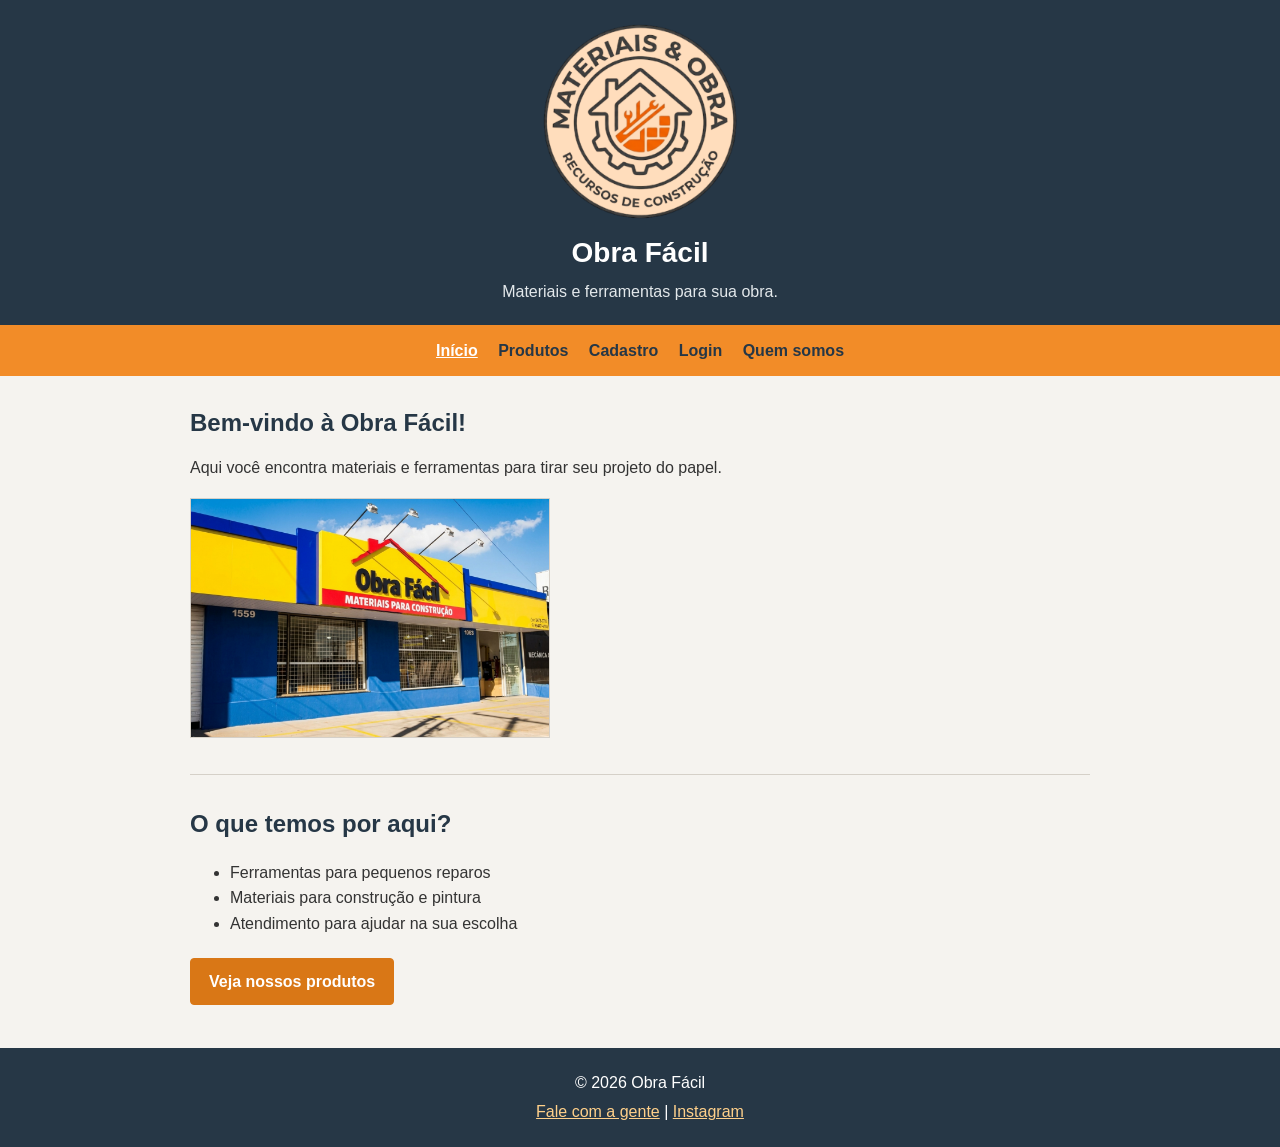
<file: ObraFacil/index.html>
﻿<!DOCTYPE html>
<html lang="pt-BR">
<head>
    <meta charset="UTF-8">
    <meta name="viewport" content="width=device-width, initial-scale=1.0">
    <title>Obra Fácil</title>
    <link rel="stylesheet" href="css/estilo-simples.css">
</head>
<body>
    <header>
        <img src="img/logo.png" alt="Logo da loja Obra Fácil">
        <h1>Obra Fácil</h1>
        <p>Materiais e ferramentas para sua obra.</p>
    </header>

    <nav aria-label="Navegação principal">
        <a href="index.html" aria-current="page">Início</a>
        <a href="produtos.html">Produtos</a>
        <a href="cadastro.html">Cadastro</a>
        <a href="login.html">Login</a>
        <a href="quem_somos.html">Quem somos</a>
    </nav>

    <main class="pagina-inicio">
        <section>
            <h2>Bem-vindo à Obra Fácil!</h2>
            <p>Aqui você encontra materiais e ferramentas para tirar seu projeto do papel.</p>
            <img class="imagem-destaque" src="img/loja.png" alt="Ilustração de uma loja de materiais de construção">
        </section>

        <section>
            <h2>O que temos por aqui?</h2>
            <ul>
                <li>Ferramentas para pequenos reparos</li>
                <li>Materiais para construção e pintura</li>
                <li>Atendimento para ajudar na sua escolha</li>
            </ul>
            <p><a class="botao-wavy" href="produtos.html"><span>Veja nossos produtos</span></a></p>
        </section>
    </main>

    <footer>
        <p>&copy; 2026 Obra Fácil</p>
        <p><a href="cadastro.html">Fale com a gente</a> | <a href="https://www.instagram.com/">Instagram</a></p>
    </footer>
</body>
</html>
</file>
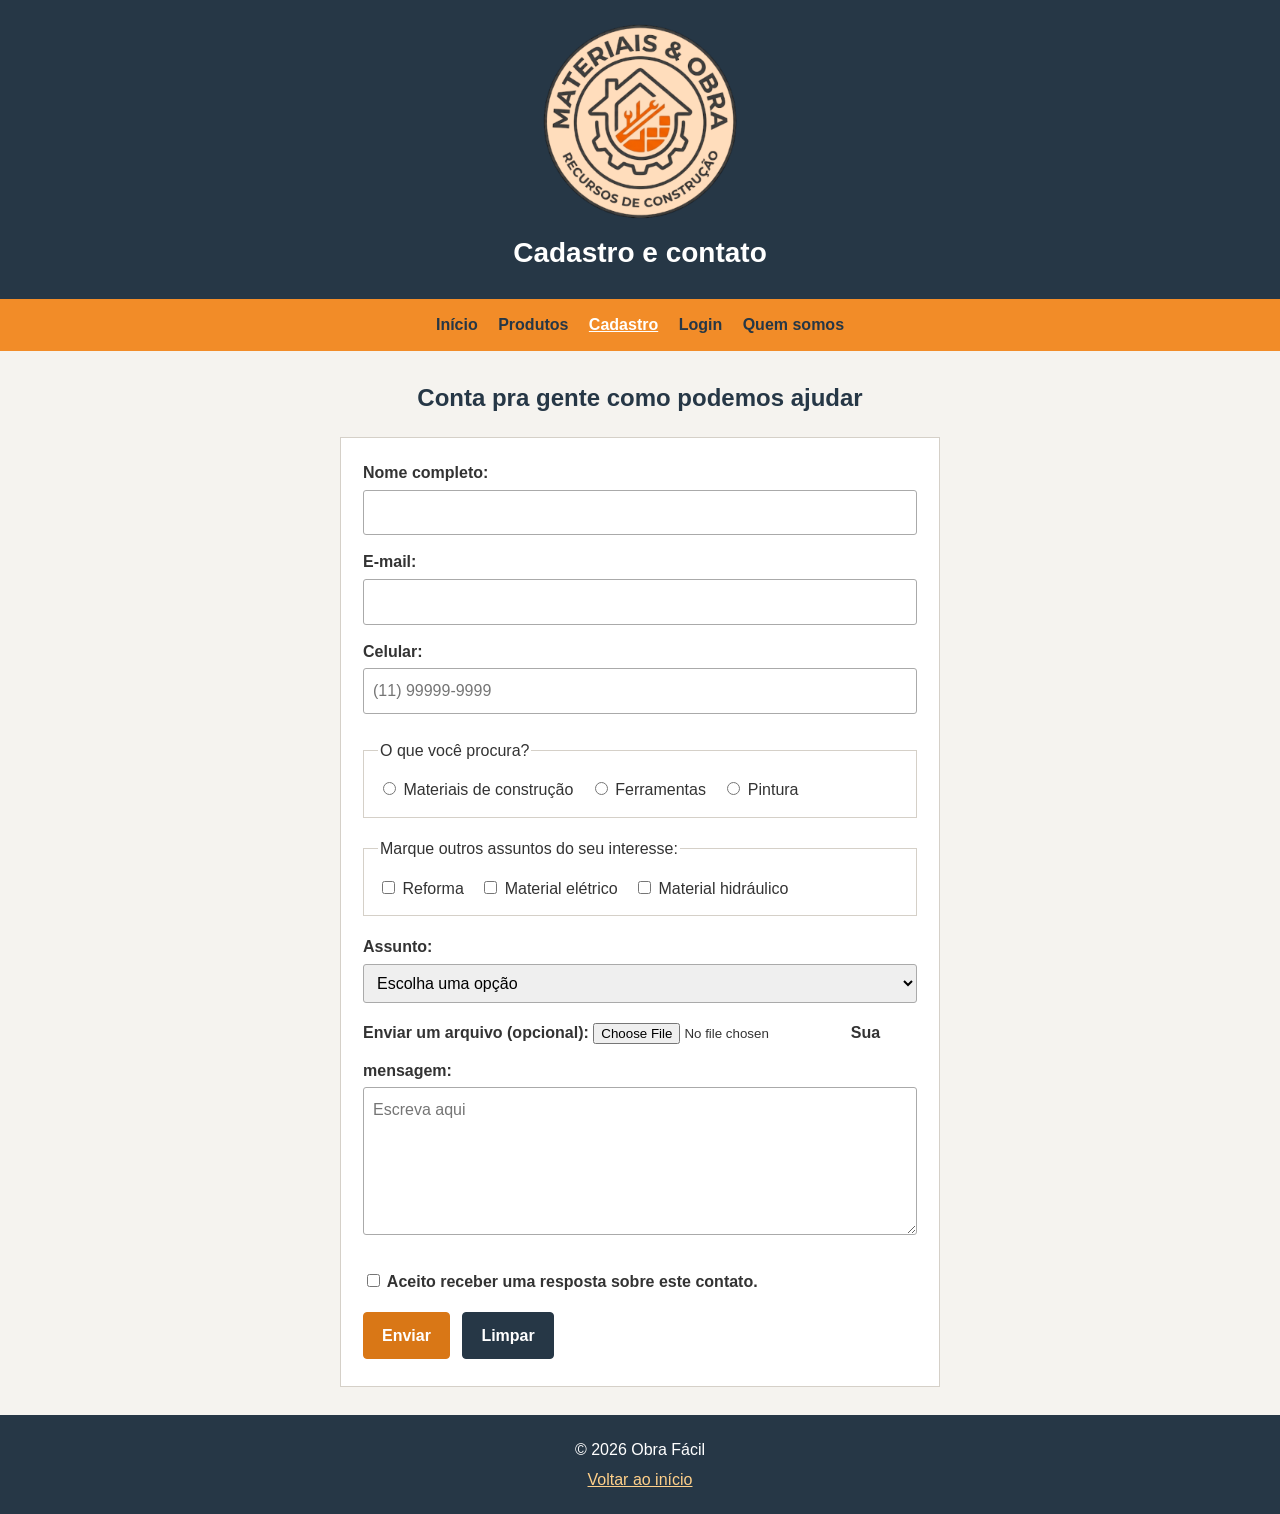
<file: ObraFacil/cadastro.html>
﻿<!DOCTYPE html>
<html lang="pt-BR">
<head>
    <meta charset="UTF-8">
    <meta name="viewport" content="width=device-width, initial-scale=1.0">
    <title>Cadastro - Obra Fácil</title>
    <link rel="stylesheet" href="css/estilo-simples.css">
</head>
<body>
    <header>
        <img src="img/logo.png" alt="Logo da loja Obra Fácil">
        <h1>Cadastro e contato</h1>
    </header>

    <nav aria-label="Navegação principal">
        <a href="index.html">Início</a>
        <a href="produtos.html">Produtos</a>
        <a href="cadastro.html" aria-current="page">Cadastro</a>
        <a href="login.html">Login</a>
        <a href="quem_somos.html">Quem somos</a>
    </nav>

    <main class="pagina-cadastro">
        <h2>Conta pra gente como podemos ajudar</h2>

        <form action="cadastro.html" method="post" enctype="multipart/form-data">
            <label for="nome">Nome completo:</label>
            <input type="text" id="nome" name="nome" minlength="3" required>

            <label for="email">E-mail:</label>
            <input type="email" id="email" name="email" required>

            <label for="telefone">Celular:</label>
            <input type="tel" id="telefone" name="telefone" placeholder="(11) 99999-9999" pattern="\([0-9]{2}\) [0-9]{5}-[0-9]{4}" title="Digite assim: (11) 99999-9999" required>

            <fieldset>
                <legend>O que você procura?</legend>
                <label><input type="radio" name="interesse-principal" value="material" required> Materiais de construção</label>
                <label><input type="radio" name="interesse-principal" value="ferramenta"> Ferramentas</label>
                <label><input type="radio" name="interesse-principal" value="pintura"> Pintura</label>
            </fieldset>

            <fieldset>
                <legend>Marque outros assuntos do seu interesse:</legend>
                <label><input type="checkbox" name="interesses" value="reforma"> Reforma</label>
                <label><input type="checkbox" name="interesses" value="eletrica"> Material elétrico</label>
                <label><input type="checkbox" name="interesses" value="hidraulica"> Material hidráulico</label>
            </fieldset>

            <label for="assunto">Assunto:</label>
            <select id="assunto" name="assunto">
                <option value="">Escolha uma opção</option>
                <option value="produto">Dúvida sobre um produto</option>
                <option value="orcamento">Orçamento</option>
                <option value="outro">Outro</option>
            </select>

            <label for="documento">Enviar um arquivo (opcional):</label>
            <input type="file" id="documento" name="documento" accept=".pdf,.png,.jpeg,.jpg">

            <label for="mensagem">Sua mensagem:</label>
            <textarea id="mensagem" name="mensagem" rows="5" placeholder="Escreva aqui"></textarea>

            <p><label><input type="checkbox" name="termos" required> Aceito receber uma resposta sobre este contato.</label></p>

            <button class="botao-wavy" type="submit"><span>Enviar</span></button>
            <button class="botao-wavy botao-secundario" type="reset"><span>Limpar</span></button>
        </form>
    </main>

    <footer>
        <p>&copy; 2026 Obra Fácil</p>
        <p><a href="index.html">Voltar ao início</a></p>
    </footer>
</body>
</html>
</file>
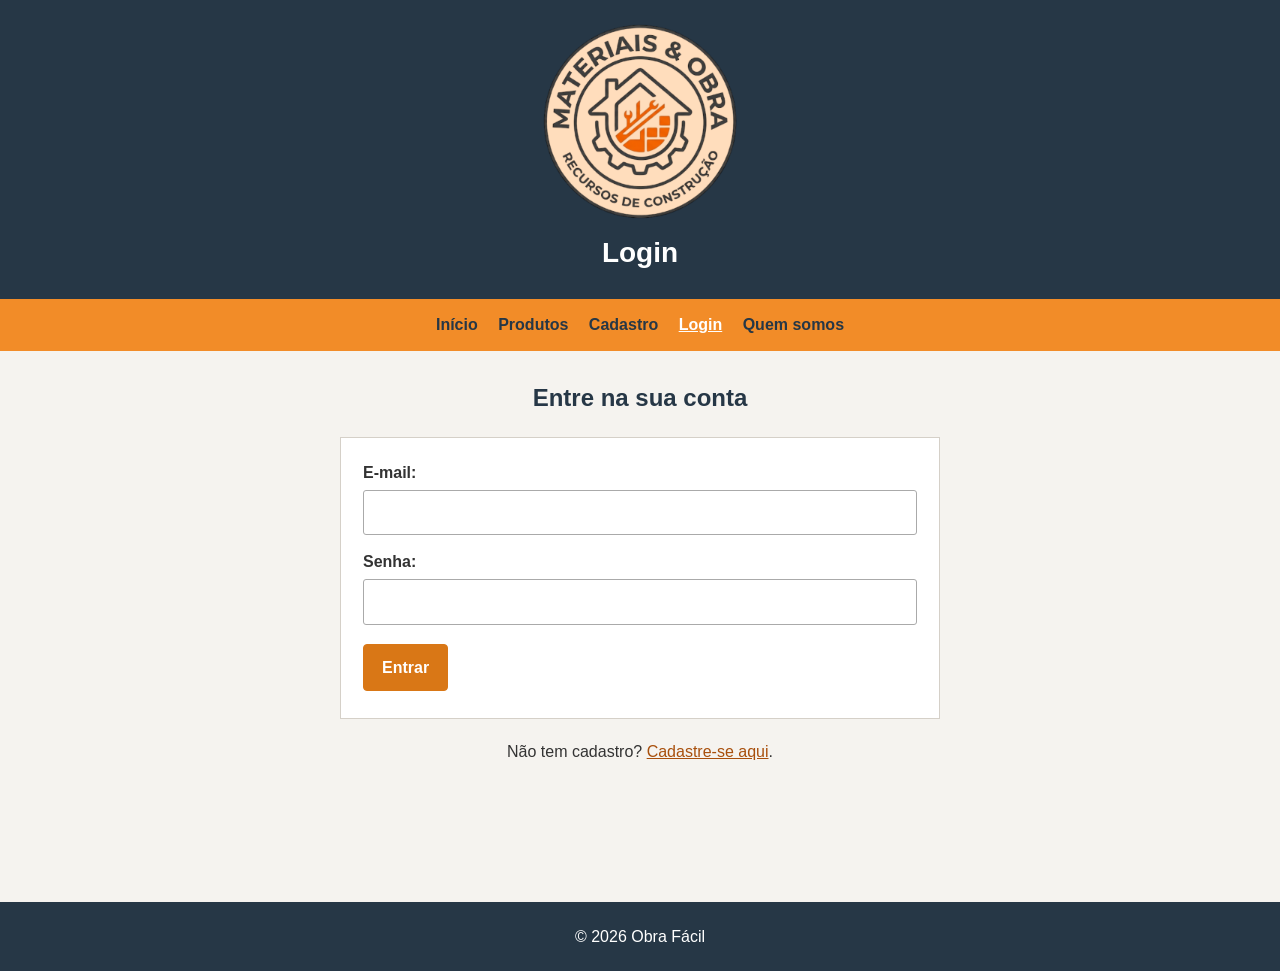
<file: ObraFacil/login.html>
﻿<!DOCTYPE html>
<html lang="pt-BR">
<head>
    <meta charset="UTF-8">
    <meta name="viewport" content="width=device-width, initial-scale=1.0">
    <title>Login - Obra Fácil</title>
    <link rel="stylesheet" href="css/estilo-simples.css">
</head>
<body>
    <header>
        <img src="img/logo.png" alt="Logo da loja Obra Fácil">
        <h1>Login</h1>
    </header>

    <nav aria-label="Navegação principal">
        <a href="index.html">Início</a>
        <a href="produtos.html">Produtos</a>
        <a href="cadastro.html">Cadastro</a>
        <a href="login.html" aria-current="page">Login</a>
        <a href="quem_somos.html">Quem somos</a>
    </nav>

    <main class="pagina-login">
        <h2>Entre na sua conta</h2>
        <form action="login.html" method="post">
            <label for="email">E-mail:</label>
            <input type="email" id="email" name="email" required>

            <label for="senha">Senha:</label>
            <input type="password" id="senha" name="senha" required>

            <button class="botao-wavy" type="submit"><span>Entrar</span></button>
        </form>
        <p class="aviso-cadastro">Não tem cadastro? <a href="cadastro.html">Cadastre-se aqui</a>.</p>
    </main>

    <footer>
        <p>&copy; 2026 Obra Fácil</p>
    </footer>
</body>
</html>
</file>
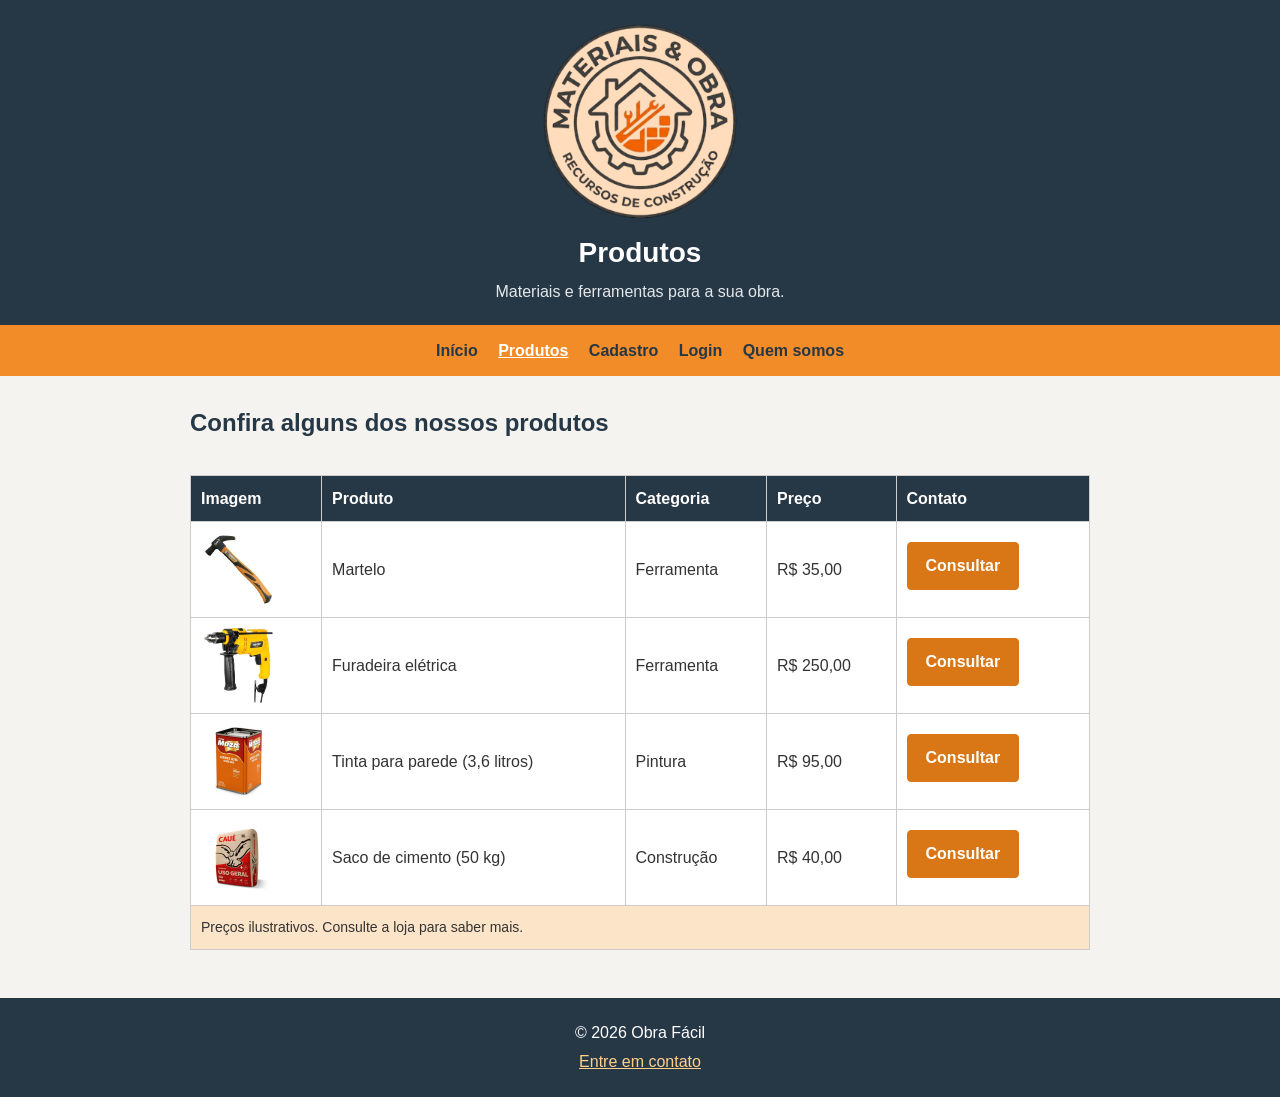
<file: ObraFacil/produtos.html>
﻿<!DOCTYPE html>
<html lang="pt-BR">
<head>
    <meta charset="UTF-8">
    <meta name="viewport" content="width=device-width, initial-scale=1.0">
    <title>Produtos - Obra Fácil</title>
    <link rel="stylesheet" href="css/estilo-simples.css">
</head>
<body>
    <header>
        <img src="img/logo.png" alt="Logo da loja Obra Fácil">
        <h1>Produtos</h1>
        <p>Materiais e ferramentas para a sua obra.</p>
    </header>

    <nav aria-label="Navegação principal">
        <a href="index.html">Início</a>
        <a href="produtos.html" aria-current="page">Produtos</a>
        <a href="cadastro.html">Cadastro</a>
        <a href="login.html">Login</a>
        <a href="quem_somos.html">Quem somos</a>
    </nav>

    <main>
        <h2>Confira alguns dos nossos produtos</h2>
        <div class="tabela-wrap">
            <table>
                <thead>
                    <tr>
                        <th scope="col">Imagem</th>
                        <th scope="col">Produto</th>
                        <th scope="col">Categoria</th>
                        <th scope="col">Preço</th>
                        <th scope="col">Contato</th>
                    </tr>
                </thead>
                <tbody>
                    <tr>
                        <td><img src="img/martelo.png" alt="Martelo"></td>
                        <td>Martelo</td>
                        <td>Ferramenta</td>
                        <td>R$ 35,00</td>
                        <td><a class="botao-wavy" href="cadastro.html"><span>Consultar</span></a></td>
                    </tr>
                    <tr>
                        <td><img src="img/furadeira.png" alt="Furadeira elétrica"></td>
                        <td>Furadeira elétrica</td>
                        <td>Ferramenta</td>
                        <td>R$ 250,00</td>
                        <td><a class="botao-wavy" href="cadastro.html"><span>Consultar</span></a></td>
                    </tr>
                    <tr>
                        <td><img src="img/tinta_parede.png" alt="Tinta para parede"></td>
                        <td>Tinta para parede (3,6 litros)</td>
                        <td>Pintura</td>
                        <td>R$ 95,00</td>
                        <td><a class="botao-wavy" href="cadastro.html"><span>Consultar</span></a></td>
                    </tr>
                    <tr>
                        <td><img src="img/saco_cimento.png" alt="Saco de cimento de 50 kg"></td>
                        <td>Saco de cimento (50 kg)</td>
                        <td>Construção</td>
                        <td>R$ 40,00</td>
                        <td><a class="botao-wavy" href="cadastro.html"><span>Consultar</span></a></td>
                    </tr>
                </tbody>
                <tfoot>
                    <tr>
                        <td colspan="5">Preços ilustrativos. Consulte a loja para saber mais.</td>
                    </tr>
                </tfoot>
            </table>
        </div>
    </main>

    <footer>
        <p>&copy; 2026 Obra Fácil</p>
        <p><a href="cadastro.html">Entre em contato</a></p>
    </footer>
</body>
</html>
</file>
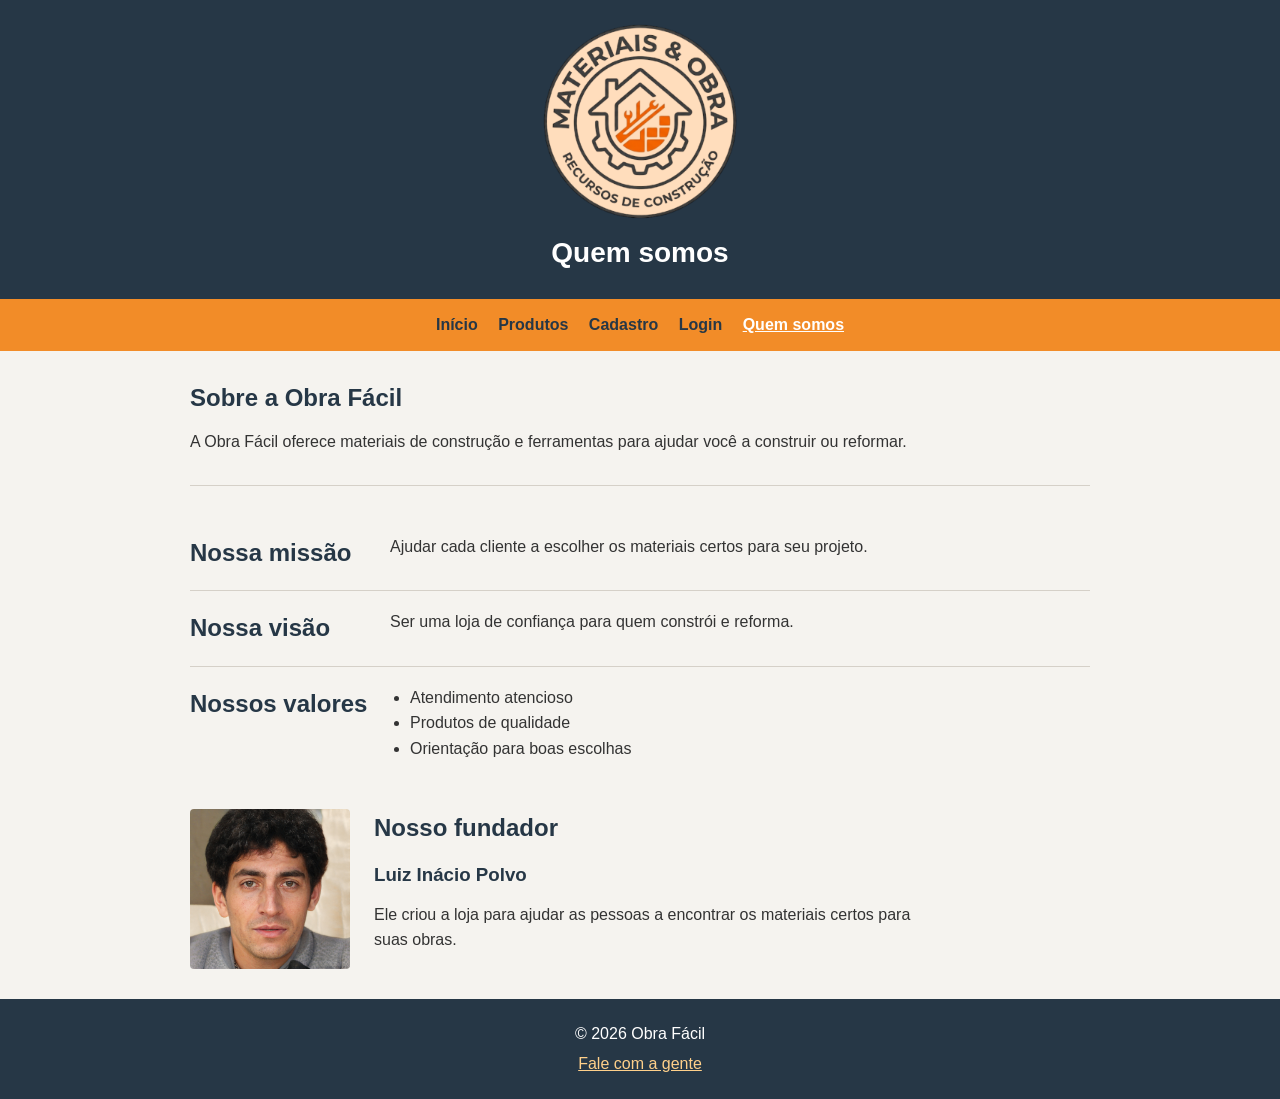
<file: ObraFacil/quem_somos.html>
﻿<!DOCTYPE html>
<html lang="pt-BR">
<head>
    <meta charset="UTF-8">
    <meta name="viewport" content="width=device-width, initial-scale=1.0">
    <title>Quem somos - Obra Fácil</title>
    <link rel="stylesheet" href="css/estilo-simples.css">
</head>
<body>
    <header>
        <img src="img/logo.png" alt="Logo da loja Obra Fácil">
        <h1>Quem somos</h1>
    </header>

    <nav aria-label="Navegação principal">
        <a href="index.html">Início</a>
        <a href="produtos.html">Produtos</a>
        <a href="cadastro.html">Cadastro</a>
        <a href="login.html">Login</a>
        <a href="quem_somos.html" aria-current="page">Quem somos</a>
    </nav>

    <main class="pagina-quem-somos">
        <section class="sobre-intro">
            <h2>Sobre a Obra Fácil</h2>
            <p>A Obra Fácil oferece materiais de construção e ferramentas para ajudar você a construir ou reformar.</p>
        </section>

        <section class="sobre-informacoes" aria-label="Informações sobre a Obra Fácil">
            <div class="sobre-linha">
                <h2>Nossa missão</h2>
                <p>Ajudar cada cliente a escolher os materiais certos para seu projeto.</p>
            </div>
            <div class="sobre-linha">
                <h2>Nossa visão</h2>
                <p>Ser uma loja de confiança para quem constrói e reforma.</p>
            </div>
            <div class="sobre-linha">
                <h2>Nossos valores</h2>
                <ul>
                    <li>Atendimento atencioso</li>
                    <li>Produtos de qualidade</li>
                    <li>Orientação para boas escolhas</li>
                </ul>
            </div>
        </section>

        <section class="sobre-fundador">
            <img src="img/foto_lula.png" alt="Foto do fundador Luiz Inácio Polvo">
            <div>
                <h2>Nosso fundador</h2>
                <h3>Luiz Inácio Polvo</h3>
                <p>Ele criou a loja para ajudar as pessoas a encontrar os materiais certos para suas obras.</p>
            </div>
        </section>
    </main>

    <footer>
        <p>&copy; 2026 Obra Fácil</p>
        <p><a href="cadastro.html">Fale com a gente</a></p>
    </footer>
</body>
</html>
</file>
<file: ObraFacil/css/estilo-simples.css>
* {
    box-sizing: border-box;
}

body {
    margin: 0;
    background: #f5f3ef;
    color: #333;
    font-family: Arial, Helvetica, sans-serif;
    font-size: 16px;
    line-height: 1.6;
}

header {
    padding: 20px;
    background: #263746;
    color: #fff;
    text-align: center;
}

header img {
    display: block;
    width: min(360px, 60%);
    height: auto;
    margin: 0 auto 8px;
}

header h1 {
    margin: 4px 0;
    font-size: 28px;
}

header p {
    margin: 0;
    color: #e3e8eb;
}

nav {
    padding: 10px;
    background: #f28c28;
    text-align: center;
}

nav a {
    display: inline-block;
    margin: 3px 8px;
    color: #263746;
    font-weight: bold;
    text-decoration: none;
}

nav a:hover,
nav a:focus-visible,
nav a[aria-current="page"] {
    color: #fff;
    text-decoration: underline;
}

main {
    width: min(900px, calc(100% - 32px));
    min-height: 55vh;
    margin: 28px auto;
}

h2 {
    margin: 0 0 12px;
    color: #263746;
    font-size: 24px;
    text-align: left;
}

h3 {
    margin-bottom: 8px;
    color: #263746;
}

.aviso-cadastro {
    text-align: center;
}

p {
    margin: 12px 0;
}

a {
    color: #a84f0c;
}

img {
    max-width: 100%;
    height: auto;
}

.imagem-destaque {
    display: block;
    width: min(360px, 100%);
    margin: 20px auto;
}

section {
    margin-bottom: 30px;
}

.fundador {
    margin-top: 30px;
    text-align: center;
}

.fundador img {
    width: 160px;
    border-radius: 4px;
}

.pagina-inicio section:first-child,
.sobre-intro {
    padding-bottom: 18px;
    border-bottom: 1px solid #d5d0c8;
}

.pagina-inicio .imagem-destaque {
    margin: 18px 0;
    border: 1px solid #d5d0c8;
}

.pagina-quem-somos h2 {
    text-align: left;
}

.sobre-linha {
    display: grid;
    grid-template-columns: 180px 1fr;
    gap: 20px;
    align-items: start;
    padding: 18px 0;
    border-bottom: 1px solid #d5d0c8;
}

.sobre-linha h2,
.sobre-linha p {
    margin: 0;
}

.sobre-linha:last-child {
    border-bottom: 0;
}

.sobre-linha ul {
    margin: 0;
    padding-left: 20px;
}

.sobre-fundador {
    display: flex;
    align-items: flex-start;
    gap: 24px;
    margin-top: 24px;
}

.sobre-fundador img {
    display: block;
    flex: 0 0 160px;
    width: 160px;
    height: 160px;
    object-fit: cover;
    border-radius: 4px;
}

.sobre-fundador h2,
.sobre-fundador h3 {
    margin-top: 0;
    text-align: left;
}

.sobre-fundador p {
    max-width: 560px;
    margin-bottom: 0;
}

.pagina-login > h2,
.pagina-cadastro > h2 {
    text-align: center;
}

.tabela-wrap {
    overflow-x: auto;
}

table {
    width: 100%;
    min-width: 620px;
    margin: 20px 0;
    border-collapse: collapse;
    background: #fff;
}

th,
td {
    padding: 10px;
    border: 1px solid #ccc;
    text-align: left;
    vertical-align: middle;
}

th {
    background: #263746;
    color: #fff;
}

td img {
    display: block;
    width: 75px;
    height: 75px;
    object-fit: contain;
}

tfoot td {
    background: #fce4c9;
    font-size: 14px;
}

form {
    max-width: 600px;
    margin: 20px auto;
    padding: 22px;
    border: 1px solid #d5d0c8;
    background: #fff;
}

label {
    font-weight: bold;
}

input:not([type="radio"]):not([type="checkbox"]):not([type="file"]),
select,
textarea {
    width: 100%;
    max-width: 100%;
    margin: 4px 0 14px;
    padding: 9px;
    border: 1px solid #aaa;
    border-radius: 3px;
    font: inherit;
}

input[type="radio"],
input[type="checkbox"] {
    accent-color: #d97716;
}

input[type="file"] {
    max-width: 100%;
    margin: 6px 0 14px;
}

textarea {
    resize: vertical;
}

fieldset {
    margin: 10px 0 18px;
    padding: 10px 14px;
    border: 1px solid #d5d0c8;
}

fieldset label {
    display: inline-block;
    margin: 4px 12px 4px 0;
    font-weight: normal;
}

button,
.botao-wavy {
    position: relative;
    z-index: 0;
    display: inline-block;
    overflow: hidden;
    margin: 5px 8px 5px 0;
    padding: 10px 18px;
    border: 1px solid #d97716;
    border-radius: 4px;
    background: #d97716;
    color: #fff;
    font: inherit;
    font-weight: bold;
    text-decoration: none;
    cursor: pointer;
    isolation: isolate;
    transition: background-color 180ms ease;
}

button::before,
button::after,
.botao-wavy::before,
.botao-wavy::after {
    position: absolute;
    z-index: 0;
    top: 112%;
    left: -25%;
    width: 150%;
    height: 200%;
    border-radius: 45%;
    background: #a84f0c;
    content: "";
    pointer-events: none;
    transform: rotate(0deg);
    transition: top 550ms ease, transform 800ms ease;
}

button::after,
.botao-wavy::after {
    top: 118%;
    left: -10%;
    width: 120%;
    height: 190%;
    background: #f7b36a;
    transition-delay: 80ms;
}

button:hover,
button:focus-visible,
.botao-wavy:hover,
.botao-wavy:focus-visible {
    background: #a84f0c;
}

button:hover::before,
button:focus-visible::before,
.botao-wavy:hover::before,
.botao-wavy:focus-visible::before {
    top: -105%;
    transform: rotate(150deg);
}

button:hover::after,
button:focus-visible::after,
.botao-wavy:hover::after,
.botao-wavy:focus-visible::after {
    top: -105%;
    transform: rotate(205deg);
}

.botao-secundario {
    border-color: #263746;
    background: #263746;
}

.botao-secundario::before {
    background: #435b69;
}

button.botao-secundario:hover,
button.botao-secundario:focus-visible {
    background: #20323d;
}

.botao-secundario::after {
    background: #688695;
}

button > span,
.botao-wavy > span {
    position: relative;
    z-index: 1;
}

footer {
    padding: 18px;
    background: #263746;
    color: #fff;
    text-align: center;
}

footer p {
    margin: 4px 0;
}

footer a {
    color: #ffd08a;
}

@media (max-width: 600px) {
    header h1 {
        font-size: 24px;
    }

    nav a {
        margin-inline: 5px;
    }

    main {
        margin: 20px auto;
    }

    form {
        padding: 16px;
    }

    fieldset label {
        display: block;
    }

    .sobre-linha {
        grid-template-columns: 1fr;
        gap: 6px;
    }

    .sobre-fundador {
        align-items: flex-start;
        flex-direction: column;
    }
}

@media (prefers-reduced-motion: reduce) {
    *,
    *::before,
    *::after {
        transition-duration: 0.01ms !important;
    }
}
</file>
